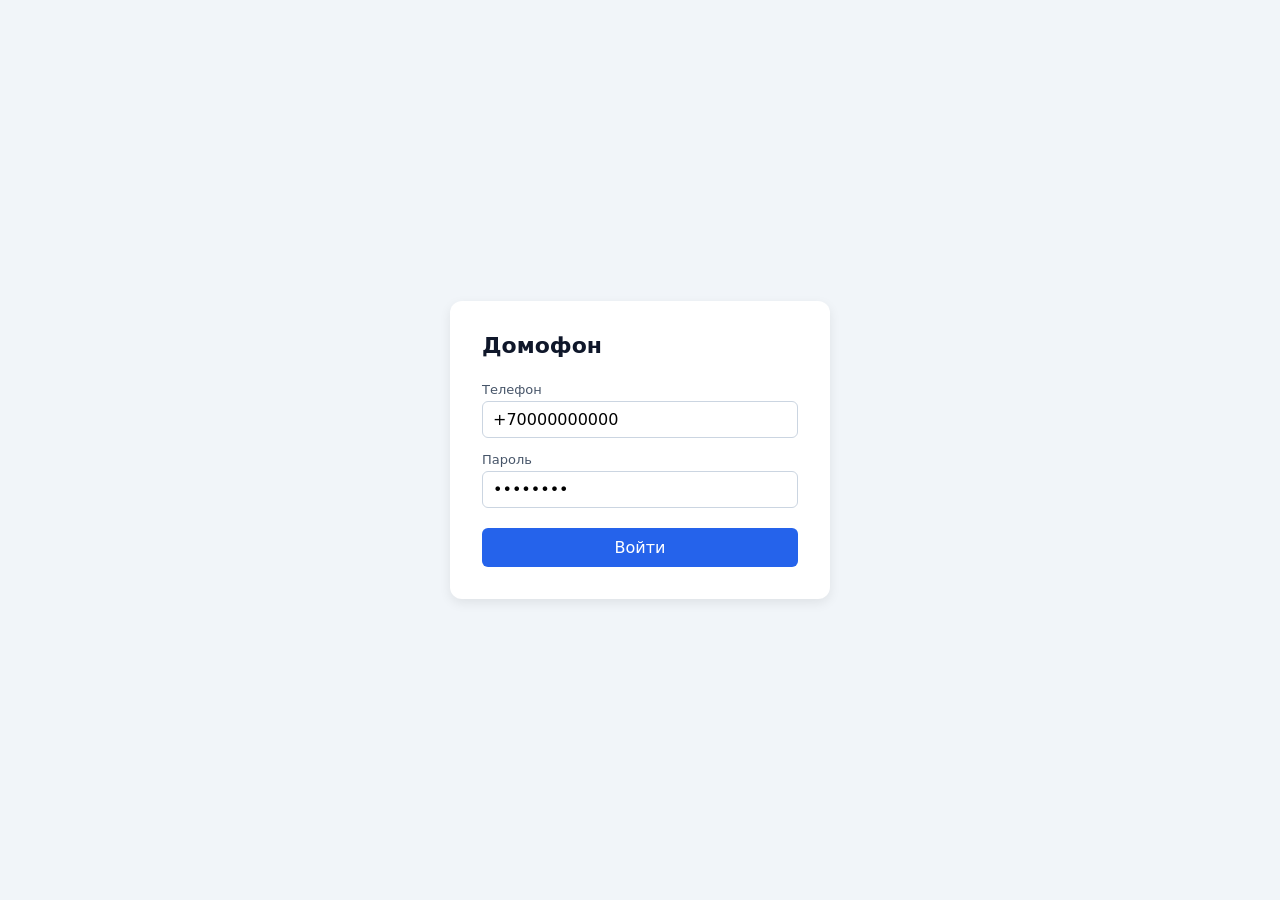
<file: frontend/index.html>
<!doctype html>
<html lang="ru">
<head>
  <meta charset="UTF-8" />
  <title>Домофон — Вход</title>
  <link rel="stylesheet" href="style.css" />
</head>
<body>
  <div class="login-wrap">
    <form class="login-card" id="login-form">
      <h1>Домофон</h1>
      <label for="phone">Телефон</label>
      <input id="phone" name="phone" value="+70000000000" autocomplete="username" />
      <label for="password">Пароль</label>
      <input id="password" name="password" type="password" value="admin123" autocomplete="current-password" />
      <div class="error" id="error"></div>
      <button type="submit">Войти</button>
    </form>
  </div>

  <script src="js/api.js"></script>
  <script src="js/login.js"></script>
</body>
</html>
</file>
<file: frontend/style.css>
* { box-sizing: border-box; }
body {
  margin: 0;
  font-family: system-ui, -apple-system, "Segoe UI", Roboto, sans-serif;
  background: #f1f5f9;
  color: #0f172a;
}
header { background: #fff; border-bottom: 1px solid #e2e8f0; padding: 12px 20px; }
header nav { display: flex; gap: 20px; align-items: center; max-width: 1100px; margin: 0 auto; }
header nav a { color: #0f172a; text-decoration: none; padding: 6px 10px; border-radius: 6px; }
header nav a:hover { background: #f1f5f9; }
header nav a.active { background: #2563eb; color: #fff; }
header nav .user { margin-left: auto; display: flex; gap: 12px; align-items: center; font-size: 14px; }
header nav .user a { color: #dc2626; }

main { max-width: 1100px; margin: 20px auto; padding: 0 20px; }
section { background: #fff; border-radius: 12px; padding: 20px; margin-bottom: 20px; box-shadow: 0 1px 3px rgba(0,0,0,0.06); }
h1, h2 { margin-top: 0; }
h1 { font-size: 22px; }
h2 { font-size: 17px; margin-bottom: 12px; }

form.inline { display: grid; grid-template-columns: repeat(5, 1fr) auto; gap: 8px; align-items: center; }
@media (max-width: 800px) { form.inline { grid-template-columns: 1fr 1fr; } }
input, select, button { font: inherit; padding: 8px 10px; border: 1px solid #cbd5e1; border-radius: 6px; background: #fff; }
button { background: #2563eb; color: #fff; border: none; cursor: pointer; }
button:hover { background: #1d4ed8; }
button:disabled { opacity: 0.5; cursor: not-allowed; }
button.danger { background: #dc2626; }
button.danger:hover { background: #b91c1c; }
button.ok { background: #16a34a; }
button.ok:hover { background: #15803d; }

table { width: 100%; border-collapse: collapse; font-size: 14px; }
th, td { padding: 8px; text-align: left; border-bottom: 1px solid #e2e8f0; }
th { color: #64748b; font-weight: 600; font-size: 13px; }
tr:hover { background: #f8fafc; }

.badge { display: inline-block; padding: 2px 8px; border-radius: 999px; font-size: 12px; font-weight: 600; }
.badge.ok   { background: #dcfce7; color: #166534; }
.badge.err  { background: #fee2e2; color: #991b1b; }
.badge.warn { background: #fef3c7; color: #92400e; }
.badge.ended { background: #e2e8f0; color: #475569; }

.error { color: #dc2626; font-size: 13px; margin-top: 6px; }
.muted { color: #64748b; font-size: 13px; }

.login-wrap { min-height: 100vh; display: flex; align-items: center; justify-content: center; padding: 20px; }
.login-card { background: #fff; border-radius: 12px; padding: 32px; width: 100%; max-width: 380px; box-shadow: 0 4px 12px rgba(0,0,0,0.08); }
.login-card h1 { margin-bottom: 24px; }
.login-card label { display: block; font-size: 13px; margin-bottom: 4px; color: #475569; }
.login-card input { width: 100%; margin-bottom: 14px; }
.login-card button { width: 100%; padding: 10px; }
</file>
